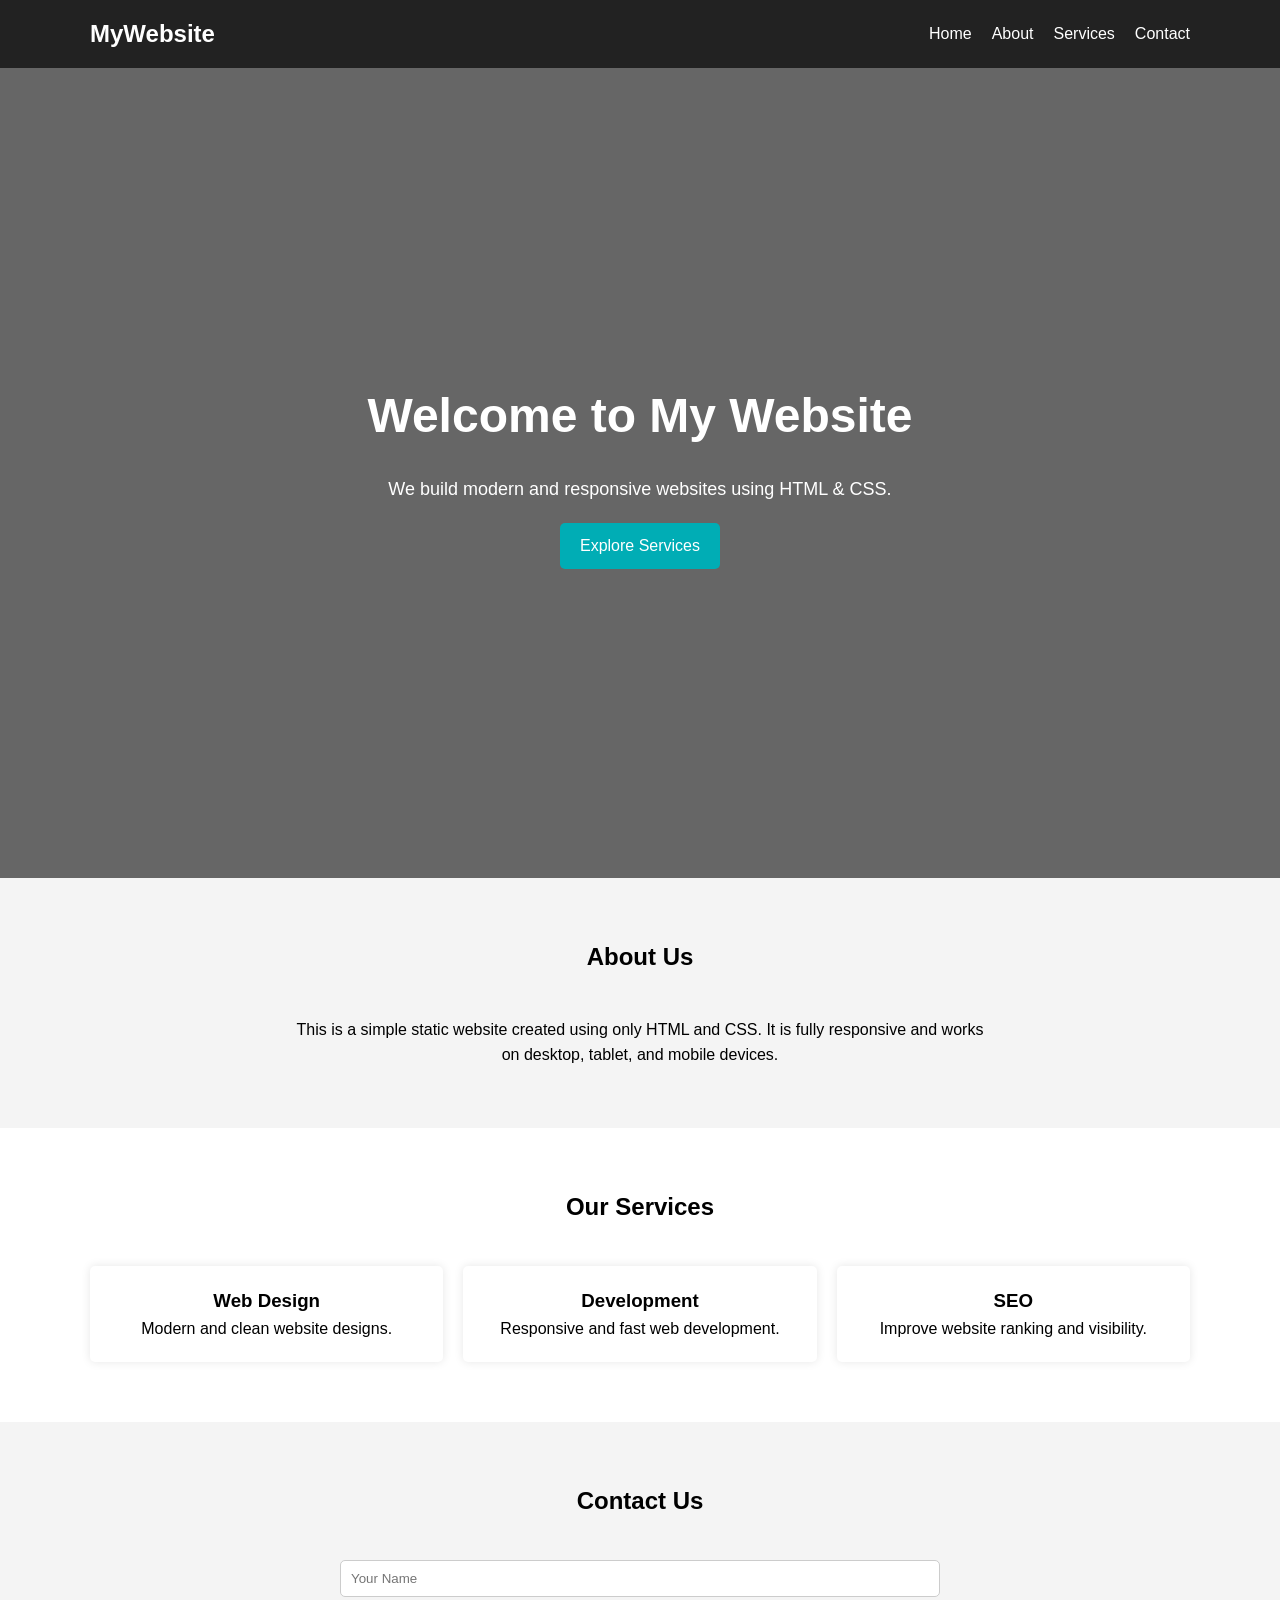
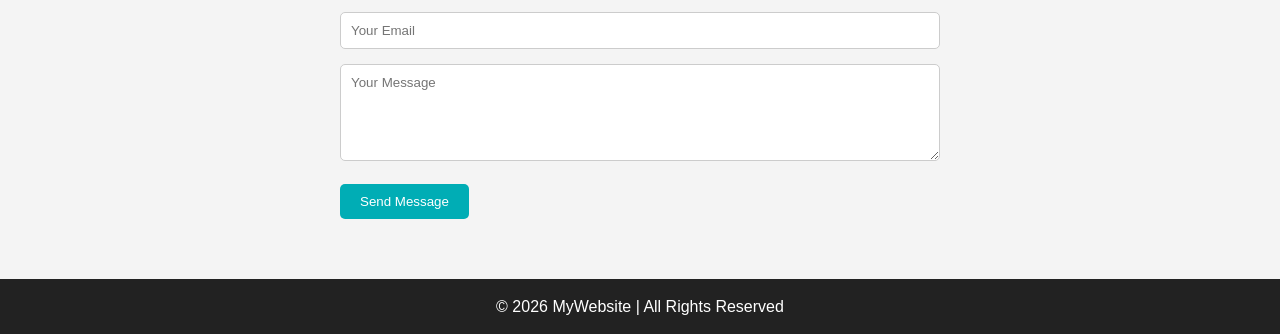
<file: Static.html>
<!DOCTYPE html>
<html lang="en">
<head>
    <meta charset="UTF-8">
    <title>My Static Website</title>
    <meta name="viewport" content="width=device-width, initial-scale=1.0">

    <style>
        * {
            margin: 0;
            padding: 0;
            box-sizing: border-box;
            font-family: Arial, sans-serif;
        }

        body {
            line-height: 1.6;
        }

        /* Navbar */
        header {
            background: #222;
            padding: 15px 0;
        }

        .container {
            width: 90%;
            max-width: 1100px;
            margin: auto;
        }

        nav {
            display: flex;
            justify-content: space-between;
            align-items: center;
        }

        nav h1 {
            color: #fff;
        }

        nav ul {
            list-style: none;
            display: flex;
        }

        nav ul li {
            margin-left: 20px;
        }

        nav ul li a {
            text-decoration: none;
            color: #fff;
            transition: 0.3s;
        }

        nav ul li a:hover {
            color: #00adb5;
        }

        /* Hero Section */
        .hero {
            height: 90vh;
            background: linear-gradient(rgba(0,0,0,0.6), rgba(0,0,0,0.6)), 
                        url('https://images.unsplash.com/photo-1498050108023-c5249f4df085');
            background-size: cover;
            background-position: center;
            color: #fff;
            display: flex;
            justify-content: center;
            align-items: center;
            text-align: center;
        }

        .hero h2 {
            font-size: 48px;
        }

        .hero p {
            margin: 20px 0;
            font-size: 18px;
        }

        .btn {
            display: inline-block;
            padding: 10px 20px;
            background: #00adb5;
            color: #fff;
            text-decoration: none;
            border-radius: 5px;
            transition: 0.3s;
        }

        .btn:hover {
            background: #008891;
        }

        /* Sections */
        section {
            padding: 60px 0;
        }

        .section-title {
            text-align: center;
            margin-bottom: 40px;
        }

        .about, .contact {
            background: #f4f4f4;
        }

        .services .service-box {
            display: flex;
            gap: 20px;
            flex-wrap: wrap;
        }

        .card {
            flex: 1;
            min-width: 250px;
            background: #fff;
            padding: 20px;
            border-radius: 5px;
            box-shadow: 0 0 10px rgba(0,0,0,0.1);
            text-align: center;
        }

        /* Contact */
        .contact form {
            max-width: 600px;
            margin: auto;
        }

        .contact input, 
        .contact textarea {
            width: 100%;
            padding: 10px;
            margin-bottom: 15px;
            border: 1px solid #ccc;
            border-radius: 5px;
        }

        .contact button {
            border: none;
            cursor: pointer;
        }

        /* Footer */
        footer {
            background: #222;
            color: #fff;
            text-align: center;
            padding: 15px 0;
        }

        /* Responsive */
        @media(max-width: 768px) {
            nav {
                flex-direction: column;
            }

            nav ul {
                flex-direction: column;
                margin-top: 10px;
            }

            nav ul li {
                margin: 10px 0;
            }

            .hero h2 {
                font-size: 32px;
            }
        }
    </style>
</head>
<body>

<header>
    <div class="container">
        <nav>
            <h1>MyWebsite</h1>
            <ul>
                <li><a href="#">Home</a></li>
                <li><a href="#about">About</a></li>
                <li><a href="#services">Services</a></li>
                <li><a href="#contact">Contact</a></li>
            </ul>
        </nav>
    </div>
</header>

<section class="hero">
    <div>
        <h2>Welcome to My Website</h2>
        <p>We build modern and responsive websites using HTML & CSS.</p>
        <a href="#services" class="btn">Explore Services</a>
    </div>
</section>

<section id="about" class="about">
    <div class="container">
        <h2 class="section-title">About Us</h2>
        <p style="text-align:center; max-width:700px; margin:auto;">
            This is a simple static website created using only HTML and CSS.
            It is fully responsive and works on desktop, tablet, and mobile devices.
        </p>
    </div>
</section>

<section id="services" class="services">
    <div class="container">
        <h2 class="section-title">Our Services</h2>
        <div class="service-box">
            <div class="card">
                <h3>Web Design</h3>
                <p>Modern and clean website designs.</p>
            </div>
            <div class="card">
                <h3>Development</h3>
                <p>Responsive and fast web development.</p>
            </div>
            <div class="card">
                <h3>SEO</h3>
                <p>Improve website ranking and visibility.</p>
            </div>
        </div>
    </div>
</section>

<section id="contact" class="contact">
    <div class="container">
        <h2 class="section-title">Contact Us</h2>
        <form>
            <input type="text" placeholder="Your Name">
            <input type="email" placeholder="Your Email">
            <textarea rows="5" placeholder="Your Message"></textarea>
            <button class="btn">Send Message</button>
        </form>
    </div>
</section>

<footer>
    <p>© 2026 MyWebsite | All Rights Reserved</p>
</footer>

</body>
</html>
</file>
